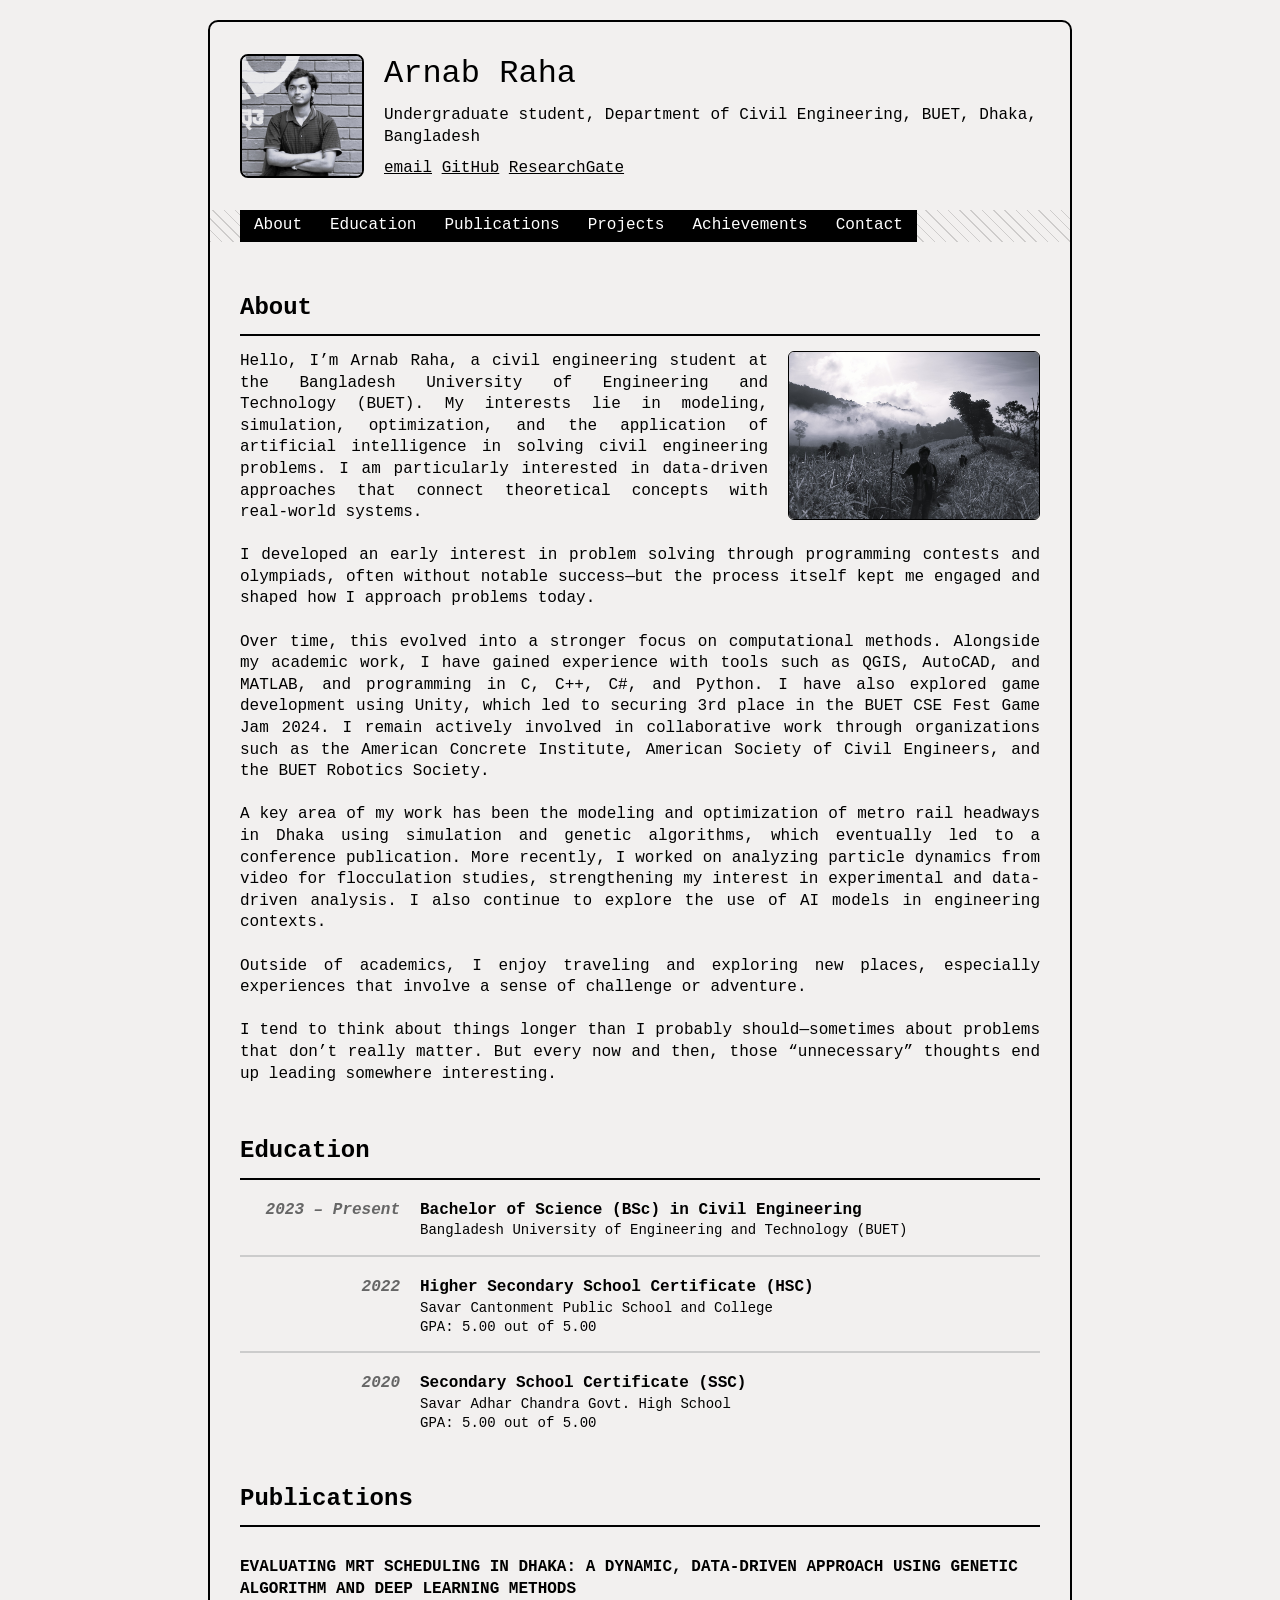
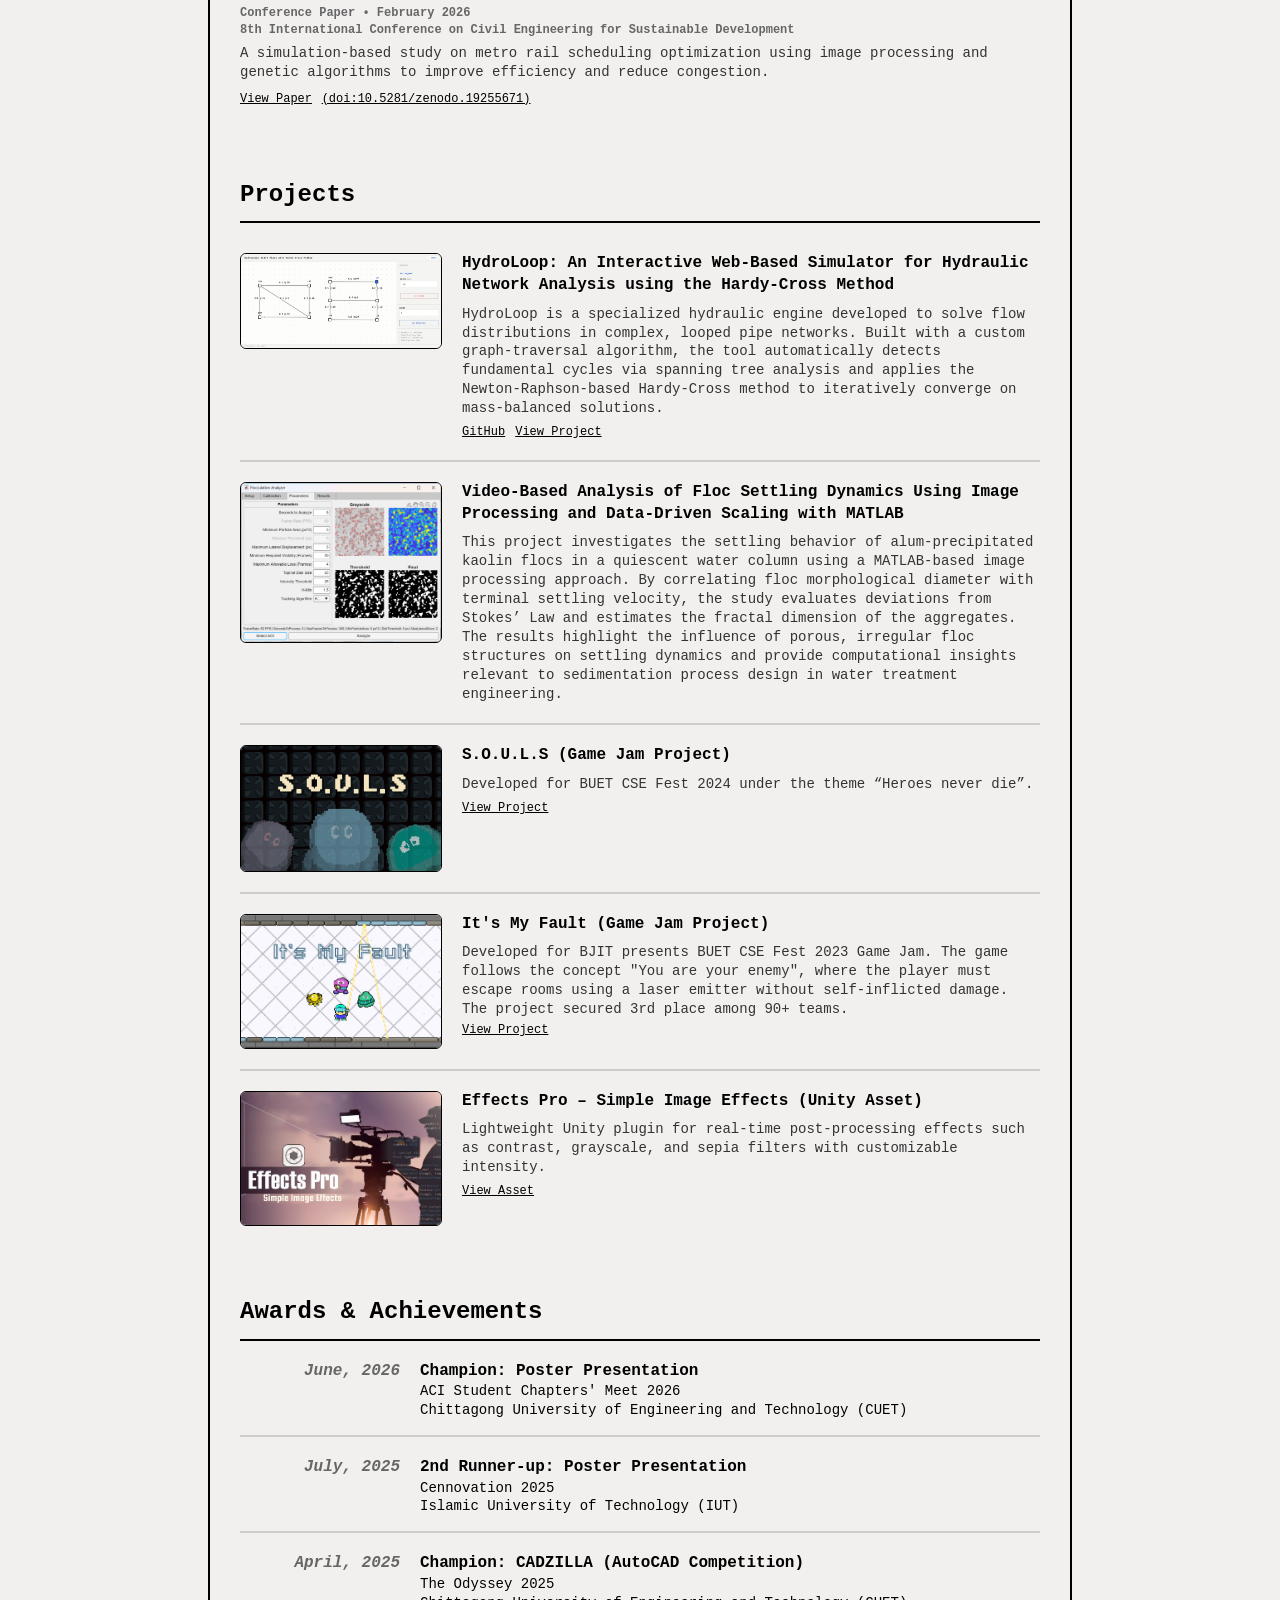
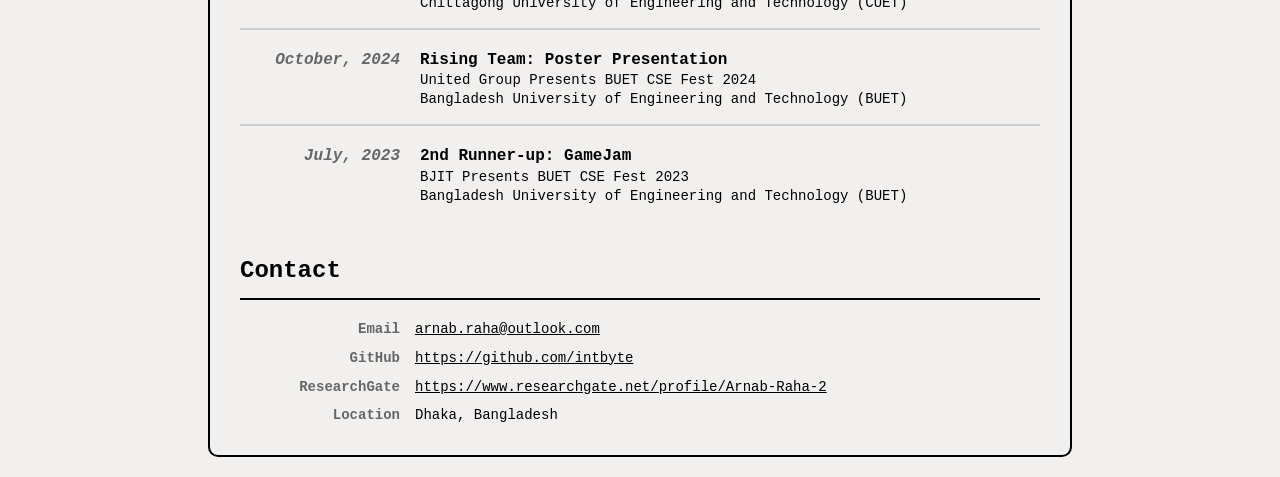
<file: index.html>
<!DOCTYPE html>
<html lang="en">
<head>
  <meta charset="UTF-8">
  <meta name="viewport" content="width=device-width, initial-scale=1.0, user-scalable=no">
  <meta name="robots" content="noimageindex">
  <title>Arnab Raha</title>
  <link rel="stylesheet" href="css/styles.css">
</head>

<body>
  <div class="container">
    <div class="intro">
      <div class="intro-item image">
        <img src="images/1.jpg" alt="Profile photo">
      </div>

      <div class="intro-item text">
        <h1>Arnab Raha</h1>
        <p>
          Undergraduate student, Department of Civil Engineering, BUET, Dhaka, Bangladesh
        </p>
        <div class="into-links">
          <a href="mailto:arnab.raha@outlook.com">email</a>
          <a href="https://github.com/intbyte">GitHub</a>
          <a href="https://www.researchgate.net/profile/Arnab-Raha-2">ResearchGate</a>
        </div>
      </div>
    </div>

    <div class="nav">
      <a href="#about">About</a>
      <a href="#education">Education</a>
      <a href="#publications">Publications</a>
      <a href="#projects">Projects</a>
      <a href="#achievements">Achievements</a>
      <a href="#contact">Contact</a>
    </div>

    <div class="section" id="about">
      <h2>About</h2>
      <p>
        <img src="images/2.jpg" class="about-img">
        Hello, I’m Arnab Raha, a civil engineering student at the Bangladesh University of Engineering and Technology (BUET). My interests lie in modeling, simulation, optimization, and the application of artificial intelligence in solving civil engineering problems. I am particularly interested in data-driven approaches that connect theoretical concepts with real-world systems.<br><br>
        I developed an early interest in problem solving through programming contests and olympiads, often without notable success—but the process itself kept me engaged and shaped how I approach problems today.<br><br>
        Over time, this evolved into a stronger focus on computational methods. Alongside my academic work, I have gained experience with tools such as QGIS, AutoCAD, and MATLAB, and programming in C, C++, C#, and Python. I have also explored game development using Unity, which led to securing 3rd place in the BUET CSE Fest Game Jam 2024. I remain actively involved in collaborative work through organizations such as the American Concrete Institute, American Society of Civil Engineers, and the BUET Robotics Society.<br><br>
        A key area of my work has been the modeling and optimization of metro rail headways in Dhaka using simulation and genetic algorithms, which eventually led to a conference publication. More recently, I worked on analyzing particle dynamics from video for flocculation studies, strengthening my interest in experimental and data-driven analysis. I also continue to explore the use of AI models in engineering contexts.<br><br>
        Outside of academics, I enjoy traveling and exploring new places, especially experiences that involve a sense of challenge or adventure.<br><br>
        I tend to think about things longer than I probably should—sometimes about problems that don’t really matter. But every now and then, those “unnecessary” thoughts end up leading somewhere interesting.
      </p>
    </div>

    <div class="section" id="education">
      <h2>Education</h2>

      <div class="timed event">
        <div class="time">2023 – Present</div>
        <div class="details">
          <strong>Bachelor of Science (BSc) in Civil Engineering</strong>
          <div>Bangladesh University of Engineering and Technology (BUET)</div>
        </div>
      </div>

      <div class="timed event">
        <div class="time">2022</div>
        <div class="details">
          <strong>Higher Secondary School Certificate (HSC)</strong>
          <div>Savar Cantonment Public School and College</div>
          <div>GPA: 5.00 out of 5.00</div>
        </div>
      </div>

      <div class="timed event">
        <div class="time">2020</div>
        <div class="details">
          <strong>Secondary School Certificate (SSC)</strong>
          <div>Savar Adhar Chandra Govt. High School</div>
          <div>GPA: 5.00 out of 5.00</div>
        </div>
      </div>
    </div>

    <div class="section" id="publications">
      <h2>Publications</h2>
        <div class="publication">
          <div class="pub-title">
            EVALUATING MRT SCHEDULING IN DHAKA: A DYNAMIC, DATA-DRIVEN APPROACH USING GENETIC ALGORITHM AND DEEP LEARNING METHODS
          </div>

          <div class="pub-meta">
            Conference Paper • February 2026<br>
            8th International Conference on Civil Engineering for Sustainable Development
          </div>

          <div class="pub-desc">
            A simulation-based study on metro rail scheduling optimization using image processing and genetic algorithms to improve efficiency and reduce congestion.
          </div>

          <a href="https://www.researchgate.net/publication/403210605_EVALUATING_MRT_SCHEDULING_IN_DHAKA_A_DYNAMIC_DATA-DRIVEN_APPROACH_USING_GENETIC_ALGORITHM_AND_DEEP_LEARNING_METHODS" class="pub-link" target="_blank" rel="noopener noreferrer">View Paper</a>
          <a href="https://doi.org/10.5281/zenodo.19255671" class="pub-link" target="_blank" rel="noopener noreferrer">(doi:10.5281/zenodo.19255671)</a>
        </div>
    </div>

    <div class="section" id="projects">
      <h2>Projects</h2>
      <div class="project">
        <img src="images/proj_0.jpeg" alt="HydroLoop Solver" class="proj-img">
        <div class="proj-content">
          <div class="proj-title">
            HydroLoop: An Interactive Web-Based Simulator for Hydraulic Network Analysis using the Hardy-Cross Method
          </div>

          <div class="proj-desc">
            HydroLoop is a specialized hydraulic engine developed to solve flow distributions in complex, looped pipe networks. Built with a custom graph-traversal algorithm, the tool automatically detects fundamental cycles via spanning tree analysis and applies the Newton-Raphson-based Hardy-Cross method to iteratively converge on mass-balanced solutions. 
          </div>

          <div style="display: flex; gap: 10px;">
              <a href="https://github.com/intbyte/HydroLoop" class="proj-link" target="_blank" rel="noopener noreferrer">GitHub</a>
              <a href="https://intbyte.github.io/HydroLoop/" class="proj-link" target="_blank" rel="noopener noreferrer">View Project</a>
          </div>

        </div>
      </div>

      <div class="project">
        <img src="images/proj_1.png" alt="Floc analysis" class="proj-img">
        <div class="proj-content">
          <div class="proj-title">
            Video-Based Analysis of Floc Settling Dynamics Using Image Processing and Data-Driven Scaling with MATLAB
          </div>

          <div class="proj-desc">
            This project investigates the settling behavior of alum-precipitated kaolin flocs in a quiescent water column using a MATLAB-based image processing approach. By correlating floc morphological diameter with terminal settling velocity, the study evaluates deviations from Stokes’ Law and estimates the fractal dimension of the aggregates. The results highlight the influence of porous, irregular floc structures on settling dynamics and provide computational insights relevant to sedimentation process design in water treatment engineering.
          </div>
        </div>
      </div>

      <div class="project">
        <img src="images/game_2.png" class="proj-img">
        <div class="proj-content">
          <div class="proj-title">
            S.O.U.L.S (Game Jam Project)
          </div>

          <div class="proj-desc">
            Developed for BUET CSE Fest 2024 under the theme “Heroes never die”.
          </div>

          <a href="https://github.com/intbyte/S.O.U.L.S" class="proj-link" target="_blank" rel="noopener noreferrer">View Project</a>
        </div>
      </div>

      <div class="project">
        <img src="images/game_1.png" class="proj-img">
        <div class="project-content">
          <div class="proj-title">
            It's My Fault (Game Jam Project)
          </div>

          <div class="proj-desc">
            Developed for BJIT presents BUET CSE Fest 2023 Game Jam. The game follows the concept "You are your enemy", where the player must escape rooms using a laser emitter without self-inflicted damage. The project secured 3rd place among 90+ teams.
          </div>

          <a href="https://github.com/intbyte/It-s-My-Fault---A-Game-Jam-Project" class="proj-link" target="_blank" rel="noopener noreferrer">View Project</a>
        </div>
      </div>

      <div class="project">
        <img src="images/asset_1.jpg" class="proj-img">
        <div class="proj-content">
          <div class="proj-title">
            Effects Pro – Simple Image Effects (Unity Asset)
          </div>

          <div class="proj-desc">
            Lightweight Unity plugin for real-time post-processing effects such as contrast, grayscale, and sepia filters with customizable intensity.
          </div>

          <a href="https://assetstore.unity.com/packages/slug/191099" class="proj-link" target="_blank" rel="noopener noreferrer">View Asset</a>
        </div>
      </div>
    </div>

    <div class="section" id="achievements">
      <h2>Awards & Achievements</h2>

      <div class="timed event">
        <div class="time">June, 2026</div>
        <div class="details">
          <strong>Champion: Poster Presentation</strong>
          <div>ACI Student Chapters' Meet 2026</div>
          <div>Chittagong University of Engineering and Technology (CUET)</div>
        </div>
      </div>

      <div class="timed event">
        <div class="time">July, 2025</div>
        <div class="details">
          <strong>2nd Runner-up: Poster Presentation</strong>
          <div>Cennovation 2025</div>
          <div>Islamic University of Technology (IUT)</div>
        </div>
      </div>

      <div class="timed event">
        <div class="time">April, 2025</div>
        <div class="details">
          <strong>Champion: CADZILLA (AutoCAD Competition)</strong>
          <div>The Odyssey 2025</div>
          <div>Chittagong University of Engineering and Technology (CUET)</div>
        </div>
      </div>

      <div class="timed event">
        <div class="time">October, 2024</div>
        <div class="details">
          <strong>Rising Team: Poster Presentation</strong>
          <div>United Group Presents BUET CSE Fest 2024</div>
          <div>Bangladesh University of Engineering and Technology (BUET)</div>
        </div>
      </div>

      <div class="timed event">
        <div class="time">July, 2023</div>
        <div class="details">
          <strong>2nd Runner-up: GameJam</strong>
          <div>BJIT Presents BUET CSE Fest 2023</div>
          <div>Bangladesh University of Engineering and Technology (BUET)</div>
        </div>
      </div>

    </div>

    <div class="section" id="contact">
      <h2>Contact</h2>
      <div class="contact-item">
        <span class="label">Email</span>
        <span class="value">
          <a href="mailto:arnab.raha@outlook.com">arnab.raha@outlook.com</a>
        </span>
      </div>

      <div class="contact-item">
        <span class="label">GitHub</span>
        <span class="value">
          <a href="https://github.com/intbyte">https://github.com/intbyte</a>
        </span>
      </div>

      <div class="contact-item">
        <span class="label">ResearchGate</span>
        <span class="value">
          <a href="https://www.researchgate.net/profile/Arnab-Raha-2">https://www.researchgate.net/profile/Arnab-Raha-2</a>
        </span>
      </div>

      <div class="contact-item">
        <span class="label">Location</span>
        <span class="value">Dhaka, Bangladesh</span>
      </div>
    </div>

  </div>

  <script>
    const nav = document.querySelector(".nav");
    const links = document.querySelectorAll(".nav a");
    const sections = document.querySelectorAll(".section");

    // Sticky shadow
    window.addEventListener("scroll", () => {
      if (nav.getBoundingClientRect().top <= 0) {
        nav.classList.add("stuck");
      } else {
        nav.classList.remove("stuck");
      }
    });
  </script>
</body>
</html>
</file>
<file: css/styles.css>
body {
    margin: 0;
    padding: 20px;
    background: #F2F0EF;
    color: #000;
    font-family: Consolas, "Consolas", monospace;
    display: flex;
    justify-content: center;
}

.container {
    max-width: 800px;
    width: 100%;
    border: 2px solid #000;
    border-radius: 10px;
    padding: 30px;
    line-height: 1.35;
    background: #F2F0EF;
}

/* Intro */
.intro {
    display: flex;
    align-items: center;
    gap: 20px;
    padding-bottom: 30px;
}

.intro-item.image img {
    width: 120px;
    height: 120px;
    object-fit: cover;
    border: 2px solid #000;
    border-radius: 8px;
    display: block;
}

.intro-item.text {
    flex: 1;
}

/* Headings */
h1, h2 {
    margin: 0 0 10px 0;
    font-weight: normal;
}

p {
    margin: 10px 0;
}

a {
    color: #000;
    text-decoration: underline;
}

a:hover {
    opacity: 0.7;
}

/* Navigation */
.nav {
    display: flex;
    position: sticky;
    top: 0;
    z-index: 10;
    background: #F2F0EF;

    margin-left: -30px;
    margin-right: -30px;
    padding: 0px 30px;
}

.nav.stuck {
    box-shadow: 0 2px 6px rgba(0, 0, 0, 0.5);
}

.nav::before {
    content: "";
    position: absolute;
    inset: 0;
    z-index: -1;

    background: repeating-linear-gradient(
        45deg,
        #000 0px,
        #000 1px,
        transparent 1px,
        transparent 8px
    );
    opacity: 0.15;
}

.nav a {
    display: inline-block;
    padding: 5px 14px;
    text-decoration: none;
    color: #fff;
    background: #000;
}

.nav a.active {
    background: #F2F0EF;
    color: #000;
}

.nav a:hover {
    background: #fff;
    color: #000;
    text-decoration: underline;
}

/* Sections */
.section {
    margin-top: 50px;
    scroll-margin-top: 50px;
}

.section h2 {
    font-weight: bold;
}

.section h2::after {
    content: "";
    display: block;
    border-bottom: 2px solid #000;
    margin-top: 10px;

    margin-left: 0px;
    margin-right: 0px;
}

/* Timed Events */
.timed.event {
    display: grid;
    grid-template-columns: 20% 1fr;
    gap: 20px;
    margin-top: 20px;
    align-items: start;
    font-size: 14px;
}

.timed.event .time {
    font-size: 16px;
    color: #666;
    font-weight: 600;
    font-style: italic;
    text-align: right;
}

.timed.event p {
    color: #333;
    margin: 6px 0;
}

.timed.event strong {
    display: block;
    font-size: 16px;
    font-weight: 700;
    color: #000;
}

.timed.event:not(:last-child) {
    border-bottom: 2px solid #ccc;
    padding-bottom: 15px;
}

/* About */
.about-img {
    float: right;
    max-width: 250px;
    margin: 0 0 10px 20px;
    border: 1px solid #000;
    border-radius: 6px;
}

#about p {
    margin-top: 15px;
    text-align: justify;
}

/* Publications */
.publication {
    padding: 20px 0;
    border-bottom: 2px solid #ddd;
}

.pub-title {
    font-size: 16px;
    font-weight: bold;
    margin-bottom: 5px;
}

.pub-meta {
    font-size: 12px;
    color: #666;
    margin-bottom: 6px;
    font-weight: bold;
}

.pub-desc {
    font-size: 14px;
    color: #333;
    line-height: 1.35;
    margin-bottom: 6px;
}

.pub-link {
    font-size: 12px;
    text-decoration: underline;
    color: #000;
}

.publication:last-child {
    border-bottom: none;
}

/* Projects */
.project {
    display: flex;
    gap: 20px;
    padding: 20px 0;
    border-bottom: 2px solid #ccc;
    align-items: flex-start;
}

.project:last-child {
    border-bottom: none;
}

.proj-img {
    width: 25%;
    border: 1px solid #000;
    border-radius: 6px;
    flex-shrink: 0;
}

.proj-content {
    display: flex;
    flex-direction: column;
}

.proj-title {
    font-size: 16px;
    font-weight: 600;
    margin-bottom: 8px;
}

.proj-desc {
    font-size: 14px;
    color: #333;
    line-height: 1.35;
}

.proj-link {
    margin-top: 6px;
    font-size: 12px;
    text-decoration: underline;
    color: #000;
}

/* Contact */
.contact-item {
    display: grid;
    grid-template-columns: 20% 1fr;
    gap: 15px;
    padding-top: 10px;
    align-items: center;
}

.contact-item .label {
    font-size: 14px;
    font-weight: 600;
    color: #666;
    text-align: right;
}

.contact-item .value {
    font-size: 14px;
    color: #000;
}

.contact-item a:hover {
    opacity: 0.7;
}

@media (max-width: 768px) {

  /* Container */
  .container {
    max-width: 100%;
    padding: 20px;
    padding-top: 15vw;
    border-radius: 0;
    border: none;
  }

  /* Intro section → stack */
  .intro {
    flex-direction: column;
    align-items: center;
    gap: 15px;
  }

  .intro-item.text {
    text-align: center;
  }

  .intro-item.image img {
    width: 60vw;
    height: 60vw;
    object-fit: cover;
    border-radius: 50%;  /* makes it a circle */
    display: block;
    margin: 0 auto;      /* center it */
    border: 2px solid #000;
  }

  /* Navigation */
  .nav {
    display: none;
    flex-wrap: wrap;
    align-items: center;
    justify-content: center;
    margin-left: -20px;
    margin-right: -20px;
    padding-left: 20px;
    padding-right: 20px;
  }

  .nav a {
    padding: 6px 10px;
    font-size: 14px;
  }

  /* Sections spacing */
  .section {
    margin-top: 25px;
  }

  /* Education → stack */
  .timed.event {
    grid-template-columns: 1fr;
    gap: 2px;
  }

  .timed.event .time {
    text-align: left;
    font-size: 14px;
  }

  /* About image → remove float */
  .about-img {
    float: none;              /* IMPORTANT: reset float */
    display: block;
    max-width: 90%;          /* let it scale with screen */
    height: auto;
    margin: 10px auto;        /* center it */
  }

  #about p {
    margin-top: 15px;
    text-align: justify;
  }

  /* Publications */
  .publication {
    padding: 15px 0;
  }

  .pub-title {
    font-size: 15px;
  }

  .pub-meta,
  .pub-link {
    font-size: 12px;
  }

  .pub-desc {
    font-size: 13px;
  }

  /* Projects → stack layout */
  .project {
    flex-direction: column;
    gap: 12px;
    padding: 15px 0;
  }

  .proj-img {
    width: 70%;
    height: auto;
    align-self: center;
  }

  .proj-title {
    font-size: 15px;
  }

  .proj-desc {
    font-size: 13px;
  }

  .proj-link {
    font-size: 12px;
  }

  /* Contact → stack */
  .contact-item {
    grid-template-columns: 1fr;
    gap: 0px;
  }

  .contact-item .label {
    text-align: left;
    font-size: 12px;
  }

  .contact-item .value {
    font-size: 14px;
  }
}
</file>
